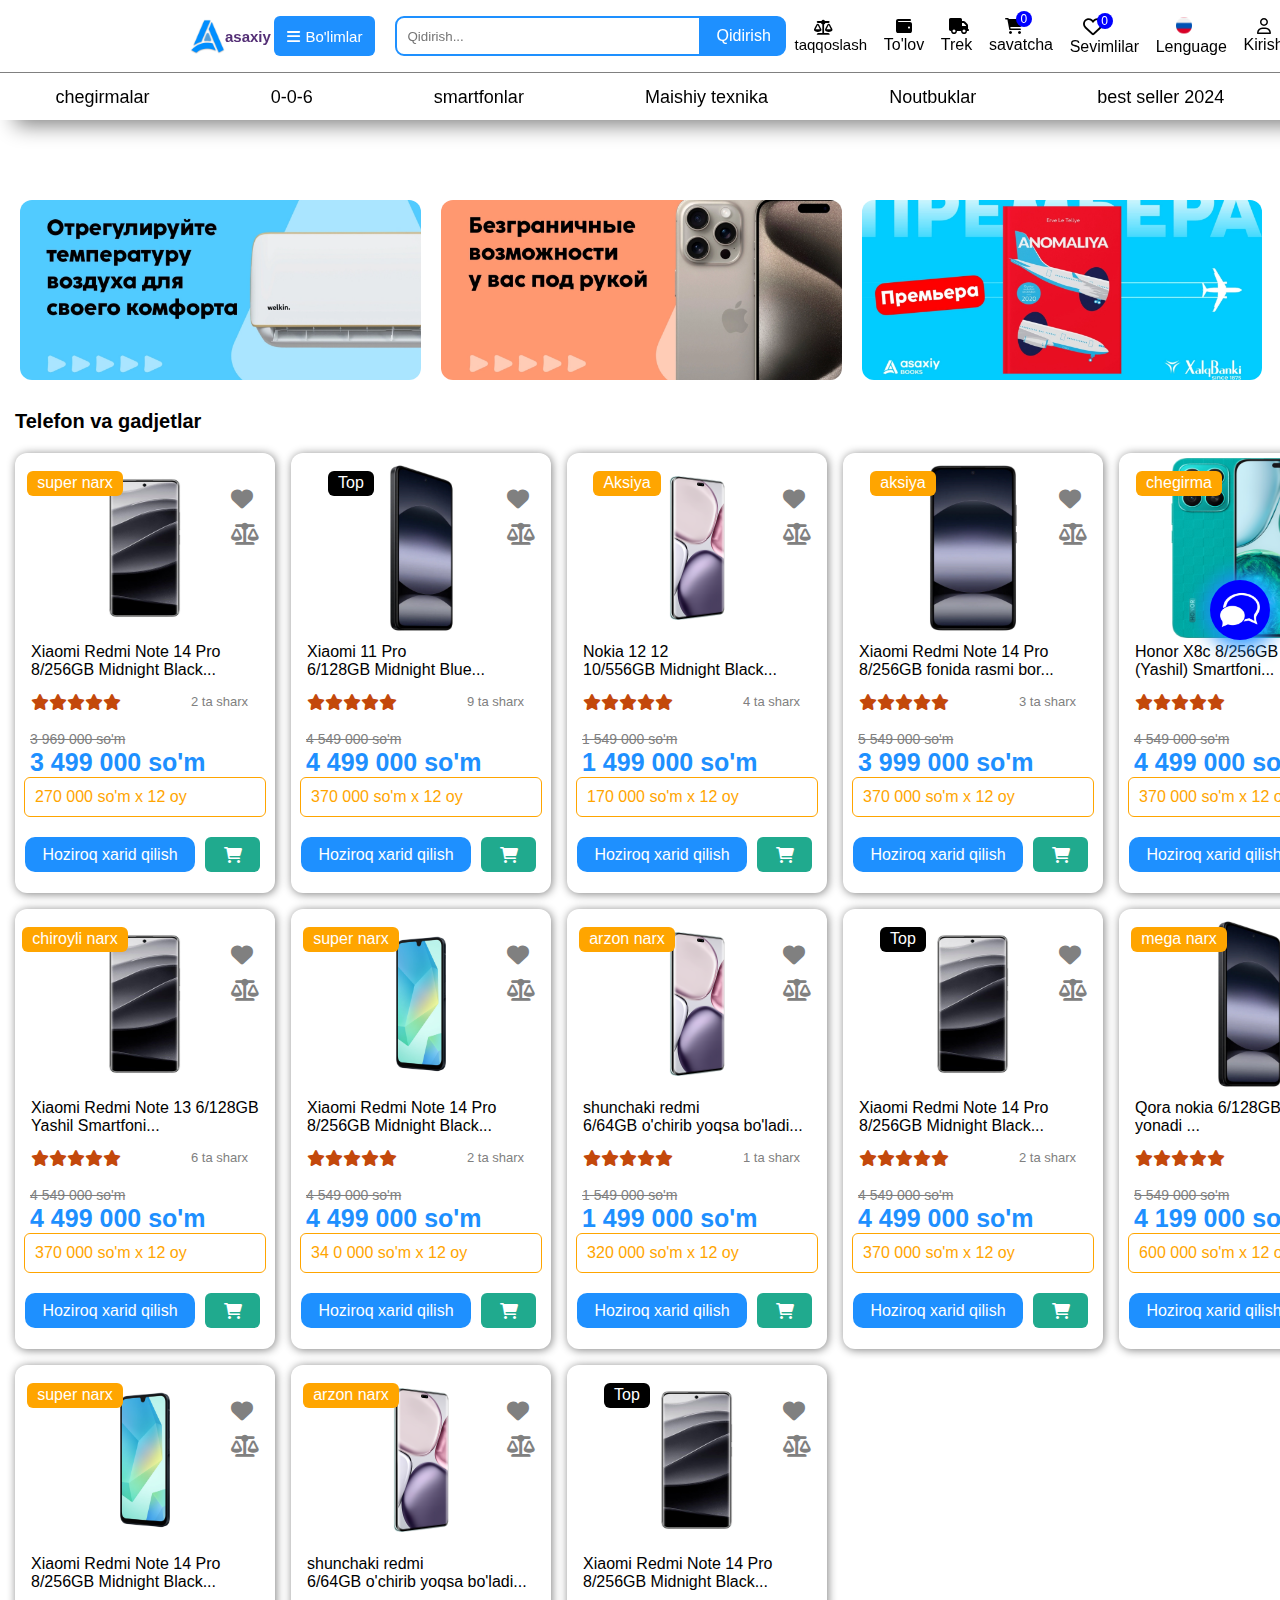
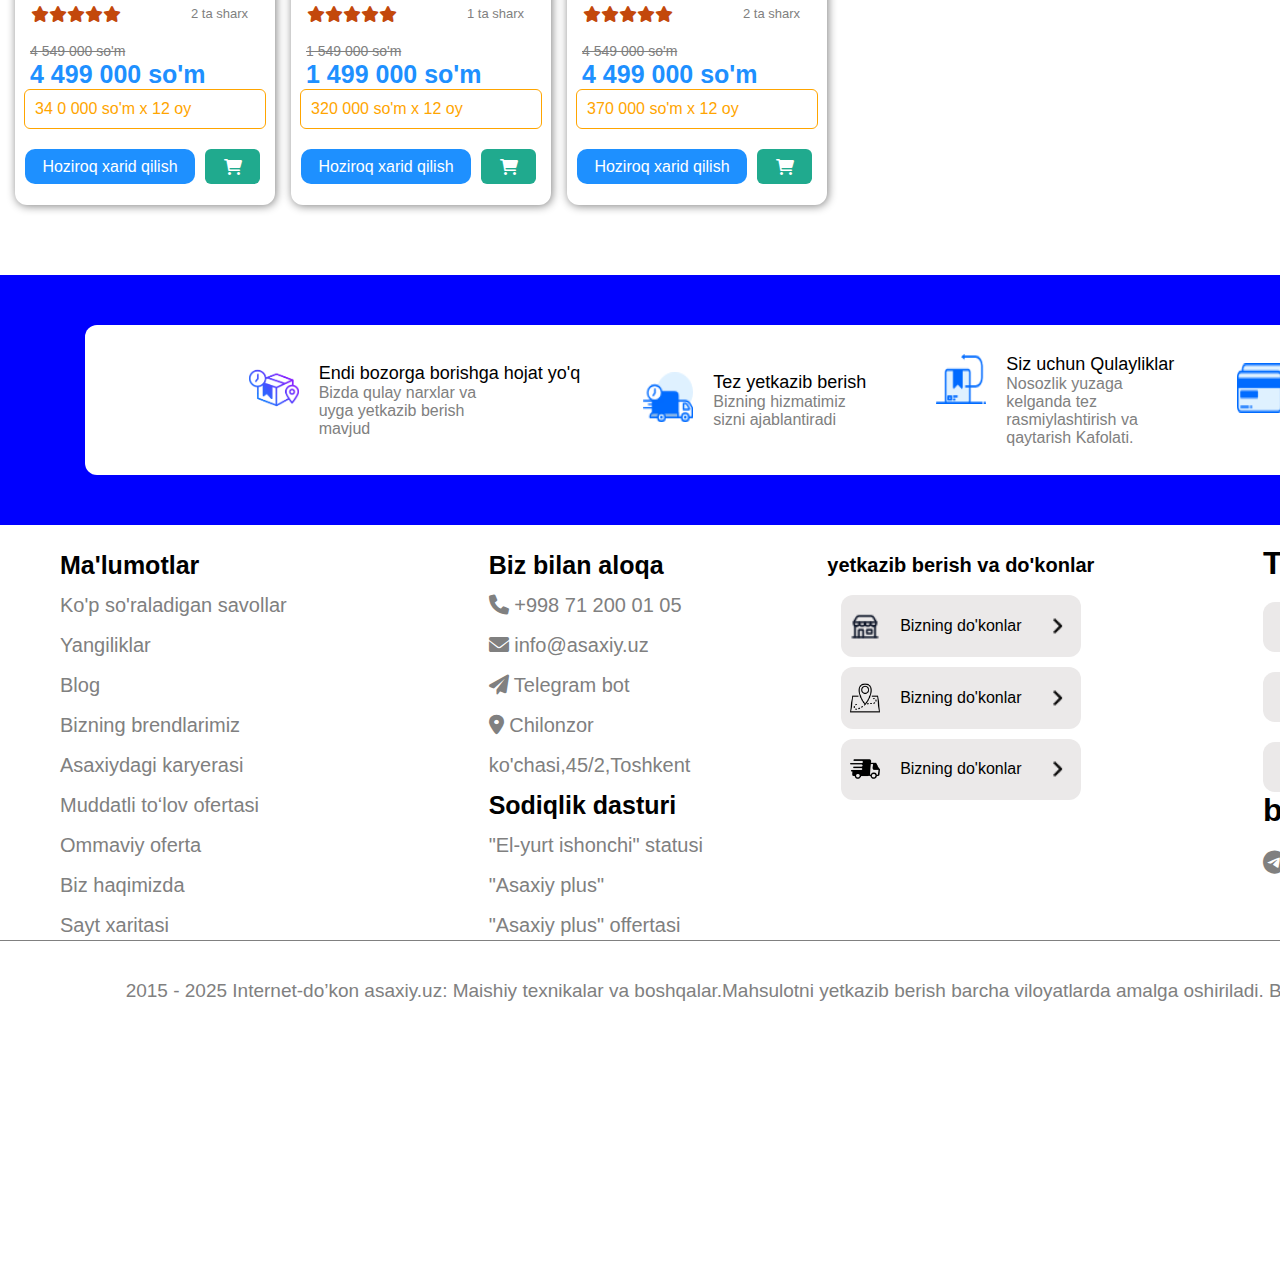
<file: index.html>
<!DOCTYPE html>
<html lang="en">

<head>
    <meta charset="UTF-8">
    <meta name="viewport" content="width=device-width, initial-scale=1.0">
    <title>Asaxiy</title>
    <link rel="stylesheet" href="./style.css">

    <link href="https://cdnjs.cloudflare.com/ajax/libs/font-awesome/6.0.0-beta3/css/all.min.css" rel="stylesheet">
</head>

<body class="body">
    <div class="Asaxiy">
        <div class="navbar">
            <div class="birinchi_qator_navbar">
                <div class="logo">
                    <img src="/img/logo_navbar.png" alt="">
                    asaxiy
                </div>
                <div class="button">
                    <i class="fa-solid fa-bars"></i>
                    <a href="./index.html">Bo'limlar</a>

                </div>
                <input placeholder="Qidirish..." class="navbar_input" type="text">
                <div class="button_navbardagi">
                    Qidirish
                </div>

                <div class="pages">
                    <div class="page1">


                        <a class="taqqoslash_html" href="./navbar/taqqoslash.html"> <i
                                class="fa-solid fa-scale-balanced"></i><br>taqqoslash</a>
                    </div>
                    <div class="page2">


                        <a class="tolov" href="./navbar/to'lov.html">
                            <i class="fa-solid fa-wallet"></i> <br>To'lov
                        </a>
                    </div>
                    <div class="page3">
                        <a class="taqqoslash_html" href="./navbar/trek.html">
                            <i class="fa-solid fa-truck"></i><br>
                            Trek</a>

                    </div>

                    <div class="page4">
                        <i class="fa-solid fa-cart-shopping"></i><br>
                        savatcha
                        <div class="burchagidagi_0_savatcha_navbar">
                            0
                        </div>
                    </div>

                    <div class="page5">
                        <i class="fa-regular fa-heart"></i><br>
                        Sevimlilar
                        <div class="burchagidagi_0_savatcha_navbar">
                            0
                        </div>
                    </div>

                    <div class="page6">
                        <img src="./img/bayroqla.png" alt=""></i><br>
                        Lenguage

                    </div>

                    <div class="page7">
                        <i class="fa-regular fa-user"></i><br>
                        Kirish
                    </div>


                </div>



            </div>
            <div class="till">
                русский
            </div>
            <div class="ikkinchi_qator">
                <li>chegirmalar</li>
                <li>0-0-6</li>
                <li>smartfonlar</li>
                <li>Maishiy texnika</li>
                <li>Kitoblar</li>
                <li>Noutbuklar</li>
                <li> best seller 2024</li>
            </div>


        </div>


        <div class="banner_navbarni_pastidagi">
            <div class="rasm11"></div>
            <div class="rasm22"></div>
            <div class="rasm33"></div>
            <div class="rasm44"></div>
        </div>

        <div class="fixedli_joyi">
            <img src="/bannerdagi.img/fixed yon tomondagi.png" alt="">
        </div>
        <div class="banners">
            <div class="yozuv">
                <p>Telefon va gadjetlar</p>
                <p>barcha mahsulotlar</p>
            </div>

            <div class="banner_getjetlar">



                <div class="pages21">
                    <div class="rasm_turadigan_joy_banner">
                        <img src="./bannerdagi.img/1.png" alt="">
                        <div class="yozuv_bannerdagi">
                            super narx
                        </div>
                        <div class="iconla">
                            <i class="fa-solid fa-heart"></i> <br>
                            <i class="fa-solid fa-scale-balanced"></i>
                        </div>
                    </div>
                    <div class="yozuvla_kok">
                        <p class="yozuvla__bannerdagi">
                            Xiaomi Redmi Note 14 Pro <br>8/256GB Midnight Black...

                        </p>
                        <div class="iconla_yulduz">

                            <i class="fa-solid fa-star"></i>
                            <i class="fa-solid fa-star"></i>
                            <i class="fa-solid fa-star"></i>
                            <i class="fa-solid fa-star"></i>
                            <i class="fa-solid fa-star"></i>
                            <p class="ikkita_shrx">2 ta sharx</p>
                        </div>
                        <div class="yulduzni_pasti_yozuv">
                            <del>3 969 000 so'm</del>
                            <p>3 499 000 so'm</p>
                        </div>
                        <div class="orange_div">
                            270 000 so'm x 12 oy
                        </div>
                        <div class="butoonla_va_savatcha">
                            <div class="button_bannerdagi_kok">
                                Hoziroq xarid qilish
                            </div>
                            <div class="savatcha_bannerdagi">
                                <i class="fa-solid fa-cart-shopping"></i>
                            </div>
                        </div>

                    </div>

                </div>







                <div class="pages21">
                    <div class="rasm_turadigan_joy_banner">
                        <img src="./bannerdagi.img/2.png" alt="">
                        <div class="yozuv_bannerdagi1">
                            Top
                        </div>
                        <div class="iconla">
                            <i class="fa-solid fa-heart"></i> <br>
                            <i class="fa-solid fa-scale-balanced"></i>
                        </div>
                    </div>
                    <div class="yozuvla_kok">
                        <p class="yozuvla__bannerdagi">
                            Xiaomi 11 Pro <br>6/128GB Midnight Blue...

                        </p>
                        <div class="iconla_yulduz">

                            <i class="fa-solid fa-star"></i>
                            <i class="fa-solid fa-star"></i>
                            <i class="fa-solid fa-star"></i>
                            <i class="fa-solid fa-star"></i>
                            <i class="fa-solid fa-star"></i>
                            <p class="ikkita_shrx">9 ta sharx</p>
                        </div>
                        <div class="yulduzni_pasti_yozuv">
                            <del>4 549 000 so'm</del>
                            <p>4 499 000 so'm</p>
                        </div>
                        <div class="orange_div">
                            370 000 so'm x 12 oy
                        </div>
                        <div class="butoonla_va_savatcha">
                            <div class="button_bannerdagi_kok">
                                Hoziroq xarid qilish
                            </div>
                            <div class="savatcha_bannerdagi">
                                <i class="fa-solid fa-cart-shopping"></i>
                            </div>
                        </div>

                    </div>

                </div>








                <div class="pages21">
                    <div class="rasm_turadigan_joy_banner">
                        <img src="./bannerdagi.img/4.png" alt="">
                        <div class="yozuv_bannerdagi">
                            Aksiya
                        </div>
                        <div class="iconla">
                            <i class="fa-solid fa-heart"></i> <br>
                            <i class="fa-solid fa-scale-balanced"></i>
                        </div>
                    </div>
                    <div class="yozuvla_kok">
                        <p class="yozuvla__bannerdagi">
                            Nokia 12 12 <br>10/556GB Midnight Black...

                        </p>
                        <div class="iconla_yulduz">

                            <i class="fa-solid fa-star"></i>
                            <i class="fa-solid fa-star"></i>
                            <i class="fa-solid fa-star"></i>
                            <i class="fa-solid fa-star"></i>
                            <i class="fa-solid fa-star"></i>
                            <p class="ikkita_shrx">4 ta sharx</p>
                        </div>
                        <div class="yulduzni_pasti_yozuv">
                            <del>1 549 000 so'm</del>
                            <p>1 499 000 so'm</p>
                        </div>
                        <div class="orange_div">
                            170 000 so'm x 12 oy
                        </div>
                        <div class="butoonla_va_savatcha">
                            <div class="button_bannerdagi_kok">
                                Hoziroq xarid qilish
                            </div>
                            <div class="savatcha_bannerdagi">
                                <i class="fa-solid fa-cart-shopping"></i>
                            </div>
                        </div>

                    </div>

                </div>


                <div class="pages21">
                    <div class="rasm_turadigan_joy_banner">
                        <img src="./bannerdagi.img/7.png" alt="">
                        <div class="yozuv_bannerdagi">
                            aksiya
                        </div>
                        <div class="iconla">
                            <i class="fa-solid fa-heart"></i> <br>
                            <i class="fa-solid fa-scale-balanced"></i>
                        </div>
                    </div>
                    <div class="yozuvla_kok">
                        <p class="yozuvla__bannerdagi">
                            Xiaomi Redmi Note 14 Pro <br>8/256GB fonida rasmi bor...

                        </p>
                        <div class="iconla_yulduz">

                            <i class="fa-solid fa-star"></i>
                            <i class="fa-solid fa-star"></i>
                            <i class="fa-solid fa-star"></i>
                            <i class="fa-solid fa-star"></i>
                            <i class="fa-solid fa-star"></i>
                            <p class="ikkita_shrx">3 ta sharx</p>
                        </div>
                        <div class="yulduzni_pasti_yozuv">
                            <del>5 549 000 so'm</del>
                            <p>3 999 000 so'm</p>
                        </div>
                        <div class="orange_div">
                            370 000 so'm x 12 oy
                        </div>
                        <div class="butoonla_va_savatcha">
                            <div class="button_bannerdagi_kok">
                                Hoziroq xarid qilish
                            </div>
                            <div class="savatcha_bannerdagi">
                                <i class="fa-solid fa-cart-shopping"></i>
                            </div>
                        </div>

                    </div>

                </div>








                <div class="pages21">
                    <div class="rasm_turadigan_joy_banner">
                        <img src="./bannerdagi.img/6.png" alt="">
                        <div class="yozuv_bannerdagi">
                            chegirma
                        </div>
                        <div class="iconla">
                            <i class="fa-solid fa-heart"></i> <br>
                            <i class="fa-solid fa-scale-balanced"></i>
                        </div>
                    </div>
                    <div class="yozuvla_kok">
                        <p class="yozuvla__bannerdagi">
                            Honor X8c 8/256GB Green (Yashil) Smartfoni...

                        </p>
                        <div class="iconla_yulduz">

                            <i class="fa-solid fa-star"></i>
                            <i class="fa-solid fa-star"></i>
                            <i class="fa-solid fa-star"></i>
                            <i class="fa-solid fa-star"></i>
                            <i class="fa-solid fa-star"></i>
                            <p class="ikkita_shrx">2 ta sharx</p>
                        </div>
                        <div class="yulduzni_pasti_yozuv">
                            <del>4 549 000 so'm</del>
                            <p>4 499 000 so'm</p>
                        </div>
                        <div class="orange_div">
                            370 000 so'm x 12 oy
                        </div>
                        <div class="butoonla_va_savatcha">
                            <div class="button_bannerdagi_kok">
                                Hoziroq xarid qilish
                            </div>
                            <div class="savatcha_bannerdagi">
                                <i class="fa-solid fa-cart-shopping"></i>
                            </div>
                        </div>

                    </div>

                </div>


                <div class="pages21">
                    <div class="rasm_turadigan_joy_banner">
                        <img src="./bannerdagi.img/2.png" alt="">
                        <div class="yozuv_bannerdagi">
                            mega narx
                        </div>
                        <div class="iconla">
                            <i class="fa-solid fa-heart"></i> <br>
                            <i class="fa-solid fa-scale-balanced"></i>
                        </div>
                    </div>
                    <div class="yozuvla_kok">
                        <p class="yozuvla__bannerdagi">
                            Qora nokia 6/128GB ekrani yonadi ...

                        </p>
                        <div class="iconla_yulduz">

                            <i class="fa-solid fa-star"></i>
                            <i class="fa-solid fa-star"></i>
                            <i class="fa-solid fa-star"></i>
                            <i class="fa-solid fa-star"></i>
                            <i class="fa-solid fa-star"></i>
                            <p class="ikkita_shrx">0 ta sharx</p>
                        </div>
                        <div class="yulduzni_pasti_yozuv">
                            <del>5 549 000 so'm</del>
                            <p>4 199 000 so'm</p>
                        </div>
                        <div class="orange_div">
                            600 000 so'm x 12 oy
                        </div>
                        <div class="butoonla_va_savatcha">
                            <div class="button_bannerdagi_kok">
                                Hoziroq xarid qilish
                            </div>
                            <div class="savatcha_bannerdagi">
                                <i class="fa-solid fa-cart-shopping"></i>
                            </div>
                        </div>

                    </div>

                </div>



                <div class="pages21">
                    <div class="rasm_turadigan_joy_banner">
                        <img src="./bannerdagi.img/1.png" alt="">
                        <div class="yozuv_bannerdagi">
                            chiroyli narx
                        </div>
                        <div class="iconla">
                            <i class="fa-solid fa-heart"></i> <br>
                            <i class="fa-solid fa-scale-balanced"></i>
                        </div>
                    </div>
                    <div class="yozuvla_kok">
                        <p class="yozuvla__bannerdagi">
                            Xiaomi Redmi Note 13 6/128GB Yashil Smartfoni...

                        </p>
                        <div class="iconla_yulduz">

                            <i class="fa-solid fa-star"></i>
                            <i class="fa-solid fa-star"></i>
                            <i class="fa-solid fa-star"></i>
                            <i class="fa-solid fa-star"></i>
                            <i class="fa-solid fa-star"></i>
                            <p class="ikkita_shrx">6 ta sharx</p>
                        </div>
                        <div class="yulduzni_pasti_yozuv">
                            <del>4 549 000 so'm</del>
                            <p>4 499 000 so'm</p>
                        </div>
                        <div class="orange_div">
                            370 000 so'm x 12 oy
                        </div>
                        <div class="butoonla_va_savatcha">
                            <div class="button_bannerdagi_kok">
                                Hoziroq xarid qilish
                            </div>
                            <div class="savatcha_bannerdagi">
                                <i class="fa-solid fa-cart-shopping"></i>
                            </div>
                        </div>

                    </div>

                </div>



                <div class="pages21">
                    <div class="rasm_turadigan_joy_banner">
                        <img src="./bannerdagi.img/3.png" alt="">
                        <div class="yozuv_bannerdagi">
                            super narx
                        </div>
                        <div class="iconla">
                            <i class="fa-solid fa-heart"></i> <br>
                            <i class="fa-solid fa-scale-balanced"></i>
                        </div>
                    </div>
                    <div class="yozuvla_kok">
                        <p class="yozuvla__bannerdagi">
                            Xiaomi Redmi Note 14 Pro <br>8/256GB Midnight Black...

                        </p>
                        <div class="iconla_yulduz">

                            <i class="fa-solid fa-star"></i>
                            <i class="fa-solid fa-star"></i>
                            <i class="fa-solid fa-star"></i>
                            <i class="fa-solid fa-star"></i>
                            <i class="fa-solid fa-star"></i>
                            <p class="ikkita_shrx">2 ta sharx</p>
                        </div>
                        <div class="yulduzni_pasti_yozuv">
                            <del>4 549 000 so'm</del>
                            <p>4 499 000 so'm</p>
                        </div>
                        <div class="orange_div">
                            34

                            0 000 so'm x 12 oy
                        </div>
                        <div class="butoonla_va_savatcha">
                            <div class="button_bannerdagi_kok">
                                Hoziroq xarid qilish
                            </div>
                            <div class="savatcha_bannerdagi">
                                <i class="fa-solid fa-cart-shopping"></i>
                            </div>
                        </div>

                    </div>

                </div>



                <div class="pages21">
                    <div class="rasm_turadigan_joy_banner">
                        <img src="./bannerdagi.img/4.png" alt="">
                        <div class="yozuv_bannerdagi">
                            arzon narx
                        </div>
                        <div class="iconla">
                            <i class="fa-solid fa-heart"></i> <br>
                            <i class="fa-solid fa-scale-balanced"></i>
                        </div>
                    </div>
                    <div class="yozuvla_kok">
                        <p class="yozuvla__bannerdagi">
                            shunchaki redmi <br>6/64GB o'chirib yoqsa bo'ladi...

                        </p>
                        <div class="iconla_yulduz">

                            <i class="fa-solid fa-star"></i>
                            <i class="fa-solid fa-star"></i>
                            <i class="fa-solid fa-star"></i>
                            <i class="fa-solid fa-star"></i>
                            <i class="fa-solid fa-star"></i>
                            <p class="ikkita_shrx">1 ta sharx</p>
                        </div>
                        <div class="yulduzni_pasti_yozuv">
                            <del>1 549 000 so'm</del>
                            <p>1 499 000 so'm</p>
                        </div>
                        <div class="orange_div">
                            320 000 so'm x 12 oy
                        </div>
                        <div class="butoonla_va_savatcha">
                            <div class="button_bannerdagi_kok">
                                Hoziroq xarid qilish
                            </div>
                            <div class="savatcha_bannerdagi">
                                <i class="fa-solid fa-cart-shopping"></i>
                            </div>
                        </div>

                    </div>

                </div>



                <div class="pages21">
                    <div class="rasm_turadigan_joy_banner">
                        <img src="./bannerdagi.img/1.png" alt="">
                        <div class="yozuv_bannerdagi1">
                            Top
                        </div>
                        <div class="iconla">
                            <i class="fa-solid fa-heart"></i> <br>
                            <i class="fa-solid fa-scale-balanced"></i>
                        </div>
                    </div>
                    <div class="yozuvla_kok">
                        <p class="yozuvla__bannerdagi">
                            Xiaomi Redmi Note 14 Pro <br>8/256GB Midnight Black...

                        </p>
                        <div class="iconla_yulduz">

                            <i class="fa-solid fa-star"></i>
                            <i class="fa-solid fa-star"></i>
                            <i class="fa-solid fa-star"></i>
                            <i class="fa-solid fa-star"></i>
                            <i class="fa-solid fa-star"></i>
                            <p class="ikkita_shrx">2 ta sharx</p>
                        </div>
                        <div class="yulduzni_pasti_yozuv">
                            <del>4 549 000 so'm</del>
                            <p>4 499 000 so'm</p>
                        </div>
                        <div class="orange_div">
                            370 000 so'm x 12 oy
                        </div>
                        <div class="butoonla_va_savatcha">
                            <div class="button_bannerdagi_kok">
                                Hoziroq xarid qilish
                            </div>
                            <div class="savatcha_bannerdagi">
                                <i class="fa-solid fa-cart-shopping"></i>
                            </div>
                        </div>

                    </div>

                </div>











                <div class="pages21">
                    <div class="rasm_turadigan_joy_banner">
                        <img src="./bannerdagi.img/2.png" alt="">
                        <div class="yozuv_bannerdagi">
                            mega narx
                        </div>
                        <div class="iconla">
                            <i class="fa-solid fa-heart"></i> <br>
                            <i class="fa-solid fa-scale-balanced"></i>
                        </div>
                    </div>
                    <div class="yozuvla_kok">
                        <p class="yozuvla__bannerdagi">
                            Qora nokia 6/128GB ekrani yonadi ...

                        </p>
                        <div class="iconla_yulduz">

                            <i class="fa-solid fa-star"></i>
                            <i class="fa-solid fa-star"></i>
                            <i class="fa-solid fa-star"></i>
                            <i class="fa-solid fa-star"></i>
                            <i class="fa-solid fa-star"></i>
                            <p class="ikkita_shrx">0 ta sharx</p>
                        </div>
                        <div class="yulduzni_pasti_yozuv">
                            <del>5 549 000 so'm</del>
                            <p>4 199 000 so'm</p>
                        </div>
                        <div class="orange_div">
                            600 000 so'm x 12 oy
                        </div>
                        <div class="butoonla_va_savatcha">
                            <div class="button_bannerdagi_kok">
                                Hoziroq xarid qilish
                            </div>
                            <div class="savatcha_bannerdagi">
                                <i class="fa-solid fa-cart-shopping"></i>
                            </div>
                        </div>

                    </div>

                </div>



                <div class="pages21">
                    <div class="rasm_turadigan_joy_banner">
                        <img src="./bannerdagi.img/1.png" alt="">
                        <div class="yozuv_bannerdagi">
                            chiroyli narx
                        </div>
                        <div class="iconla">
                            <i class="fa-solid fa-heart"></i> <br>
                            <i class="fa-solid fa-scale-balanced"></i>
                        </div>
                    </div>
                    <div class="yozuvla_kok">
                        <p class="yozuvla__bannerdagi">
                            Xiaomi Redmi Note 13 6/128GB Yashil Smartfoni...

                        </p>
                        <div class="iconla_yulduz">

                            <i class="fa-solid fa-star"></i>
                            <i class="fa-solid fa-star"></i>
                            <i class="fa-solid fa-star"></i>
                            <i class="fa-solid fa-star"></i>
                            <i class="fa-solid fa-star"></i>
                            <p class="ikkita_shrx">6 ta sharx</p>
                        </div>
                        <div class="yulduzni_pasti_yozuv">
                            <del>4 549 000 so'm</del>
                            <p>4 499 000 so'm</p>
                        </div>
                        <div class="orange_div">
                            370 000 so'm x 12 oy
                        </div>
                        <div class="butoonla_va_savatcha">
                            <div class="button_bannerdagi_kok">
                                Hoziroq xarid qilish
                            </div>
                            <div class="savatcha_bannerdagi">
                                <i class="fa-solid fa-cart-shopping"></i>
                            </div>
                        </div>

                    </div>

                </div>



                <div class="pages21">
                    <div class="rasm_turadigan_joy_banner">
                        <img src="./bannerdagi.img/3.png" alt="">
                        <div class="yozuv_bannerdagi">
                            super narx
                        </div>
                        <div class="iconla">
                            <i class="fa-solid fa-heart"></i> <br>
                            <i class="fa-solid fa-scale-balanced"></i>
                        </div>
                    </div>
                    <div class="yozuvla_kok">
                        <p class="yozuvla__bannerdagi">
                            Xiaomi Redmi Note 14 Pro <br>8/256GB Midnight Black...

                        </p>
                        <div class="iconla_yulduz">

                            <i class="fa-solid fa-star"></i>
                            <i class="fa-solid fa-star"></i>
                            <i class="fa-solid fa-star"></i>
                            <i class="fa-solid fa-star"></i>
                            <i class="fa-solid fa-star"></i>
                            <p class="ikkita_shrx">2 ta sharx</p>
                        </div>
                        <div class="yulduzni_pasti_yozuv">
                            <del>4 549 000 so'm</del>
                            <p>4 499 000 so'm</p>
                        </div>
                        <div class="orange_div">
                            34

                            0 000 so'm x 12 oy
                        </div>
                        <div class="butoonla_va_savatcha">
                            <div class="button_bannerdagi_kok">
                                Hoziroq xarid qilish
                            </div>
                            <div class="savatcha_bannerdagi">
                                <i class="fa-solid fa-cart-shopping"></i>
                            </div>
                        </div>

                    </div>

                </div>



                <div class="pages21">
                    <div class="rasm_turadigan_joy_banner">
                        <img src="./bannerdagi.img/4.png" alt="">
                        <div class="yozuv_bannerdagi">
                            arzon narx
                        </div>
                        <div class="iconla">
                            <i class="fa-solid fa-heart"></i> <br>
                            <i class="fa-solid fa-scale-balanced"></i>
                        </div>
                    </div>
                    <div class="yozuvla_kok">
                        <p class="yozuvla__bannerdagi">
                            shunchaki redmi <br>6/64GB o'chirib yoqsa bo'ladi...

                        </p>
                        <div class="iconla_yulduz">

                            <i class="fa-solid fa-star"></i>
                            <i class="fa-solid fa-star"></i>
                            <i class="fa-solid fa-star"></i>
                            <i class="fa-solid fa-star"></i>
                            <i class="fa-solid fa-star"></i>
                            <p class="ikkita_shrx">1 ta sharx</p>
                        </div>
                        <div class="yulduzni_pasti_yozuv">
                            <del>1 549 000 so'm</del>
                            <p>1 499 000 so'm</p>
                        </div>
                        <div class="orange_div">
                            320 000 so'm x 12 oy
                        </div>
                        <div class="butoonla_va_savatcha">
                            <div class="button_bannerdagi_kok">
                                Hoziroq xarid qilish
                            </div>
                            <div class="savatcha_bannerdagi">
                                <i class="fa-solid fa-cart-shopping"></i>
                            </div>
                        </div>

                    </div>

                </div>



                <div class="pages21">
                    <div class="rasm_turadigan_joy_banner">
                        <img src="./bannerdagi.img/1.png" alt="">
                        <div class="yozuv_bannerdagi1">
                            Top
                        </div>
                        <div class="iconla">
                            <i class="fa-solid fa-heart"></i> <br>
                            <i class="fa-solid fa-scale-balanced"></i>
                        </div>
                    </div>
                    <div class="yozuvla_kok">
                        <p class="yozuvla__bannerdagi">
                            Xiaomi Redmi Note 14 Pro <br>8/256GB Midnight Black...

                        </p>
                        <div class="iconla_yulduz">

                            <i class="fa-solid fa-star"></i>
                            <i class="fa-solid fa-star"></i>
                            <i class="fa-solid fa-star"></i>
                            <i class="fa-solid fa-star"></i>
                            <i class="fa-solid fa-star"></i>
                            <p class="ikkita_shrx">2 ta sharx</p>
                        </div>
                        <div class="yulduzni_pasti_yozuv">
                            <del>4 549 000 so'm</del>
                            <p>4 499 000 so'm</p>
                        </div>
                        <div class="orange_div">
                            370 000 so'm x 12 oy
                        </div>
                        <div class="butoonla_va_savatcha">
                            <div class="button_bannerdagi_kok">
                                Hoziroq xarid qilish
                            </div>
                            <div class="savatcha_bannerdagi">
                                <i class="fa-solid fa-cart-shopping"></i>
                            </div>
                        </div>

                    </div>

                </div>




            </div>

        </div>

        <div class="footerni_tevasidagi">


            <div class="footerni_tevasidagini_ichidagi_oq">


                <div class="birinchi_yozuv_va_img">
                    <img src="./bannerdagi.img/footerni tevasi.png" alt="">


                    <div class="footerdagi_yozuvla">
                        <h1>Endi bozorga borishga hojat yo'q</h1>
                        <li>Bizda qulay narxlar va uyga yetkazib berish mavjud</li>
                    </div>

                </div>




                <div class="birinchi_yozuv_va_img">
                    <img src="./bannerdagi.img/np.png" alt="">


                    <div class="footerdagi_yozuvla">
                        <h1>Tez yetkazib berish</h1>
                        <li>Bizning hizmatimiz sizni ajablantiradi</li>
                    </div>

                </div>






                <div class="birinchi_yozuv_va_img">
                    <img src="./bannerdagi.img/np2.png" alt="">


                    <div class="footerdagi_yozuvla">
                        <h1>Siz uchun Qulayliklar </h1>
                        <li>Nosozlik yuzaga kelganda
                            tez rasmiylashtirish va qaytarish Kafolati.
                        </li>
                    </div>

                </div>






                <div class="birinchi_yozuv_va_img">
                    <img src="./bannerdagi.img/np3.png" alt="">


                    <div class="footerdagi_yozuvla">
                        <h1>Bo'lib to'lash</h1>
                        <li>3,6 yoki 12/oy davomida oldindan to'lov yo'q</li>
                    </div>

                </div>










            </div>
        </div>


        <div class="foooteer">
            <div class="footer_yozuvla1">
                <h1> Ma'lumotlar</h1>

                <li> Ko'p so'raladigan savollar</li>
                <li>Yangiliklar</li>
                <li>Blog</li>
                <li> Bizning brendlarimiz</li>
                <li> Asaxiydagi karyerasi</li>
                <li> Muddatli toʻlov ofertasi</li>
                <li>Ommaviy oferta</li>
                <li>Biz haqimizda</li>
                <li> Sayt xaritasi</li>
            </div>



            <div class="footer_yozuvla1">
                <h1> Biz bilan aloqa</h1>

                <li> <i class="fa-solid fa-phone"></i>
                    +998 71 200 01 05
                </li>

                <li> <i class="fa-solid fa-envelope"></i>
                    info@asaxiy.uz
                </li>
                <li> <i class="fa-solid fa-paper-plane"></i> Telegram bot</li>
                <li><i class="fa-solid fa-location-dot"></i>
                    Chilonzor ko'chasi,45/2,Toshkent
                </li>
                <h1> Sodiqlik dasturi</h1>

                <li>"El-yurt ishonchi" statusi </li>
                <li> "Asaxiy plus"</li>
                <li>"Asaxiy plus" offertasi </li>

            </div>

            <div class="footer_yozuvla2">
                <h1>yetkazib berish va do'konlar</h1>
                <div class="divlar_footerdagi">
                    <img src="./bannerdagi.img/footer1.png" alt="">
                    Bizning do'konlar
                    <img src="/bannerdagi.img/footer2.png" alt="">
                </div>


                <div class="divlar_footerdagi">
                    <img src="./bannerdagi.img/footer lokation.png" alt="">

                    Bizning do'konlar
                    <img src="/bannerdagi.img/footer2.png" alt="">
                </div>


                <div class="divlar_footerdagi">
                    <img src="./bannerdagi.img/footer trak.png" alt="">
                    Bizning do'konlar
                    <img src="/bannerdagi.img/footer2.png" alt="">
                </div>
            </div>

            <div class="footer_yozuvla3">
                <h1>To'lov turlari</h1>
                <div class="divlar_turadigan_joyi">

                    <div class="bir_foooter">
                        <img src=".//bannerdagi.img/foooter/image.png" alt="">
                    </div>
                    <div class="bir_foooter">
                        <img src="./bannerdagi.img/foooter/footer2.png" alt="">
                    </div>

                    <div class="bir_foooter">
                        <img src="./bannerdagi.img/foooter/image copy.png" alt="">
                    </div>

                    <div class="bir_foooter">
                        <img src=".//bannerdagi.img/foooter/image copy 2.png" alt="">
                    </div>

                    <div class="bir_foooter">
                        <img src=".//bannerdagi.img/foooter/image copy 3.png" alt="">
                    </div>

                    <div class="bir_foooter">
                        <img src=".//bannerdagi.img/foooter/image.png" alt="">
                    </div>


                </div>
                <h1>biz ijtimoiy tarmoqlarda</h1>
                <div class="footer_harhil_iconla">
                    <li>
                        <i class="fa-brands fa-telegram"></i>
                    </li>
                    <li>
                        <i class="fa-brands fa-instagram"></i>
                    </li>
                    <li><i class="fa-brands fa-youtube"></i></li>
                    <li><i class="fa-solid fa-wifi"></i></li>
                </div>
            </div>

            <div class="ikkinchi_qator_footer">
                <p>
                    2015 - 2025 Internet-do’kon asaxiy.uz: Maishiy texnikalar va boshqalar.Mahsulotni yetkazib berish
                    barcha viloyatlarda amalga oshiriladi. Barcha huquqlar himoyalangan.
                </p>
            </div>
        </div>

























    </div>


</body>

</html>
</file>
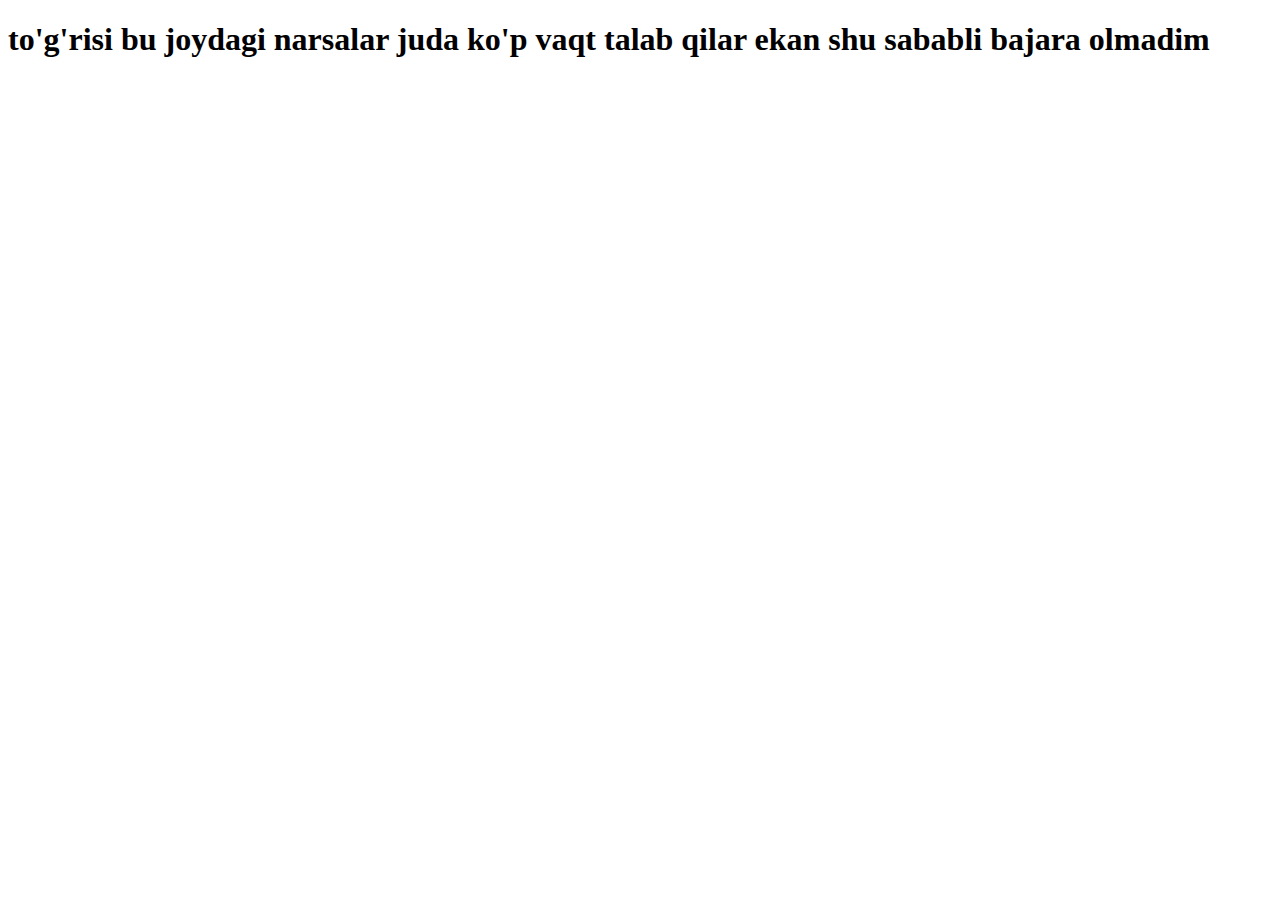
<file: navbar/bo'limlar-navbar.html>
<!DOCTYPE html>
<html lang="en">
<head>
    <meta charset="UTF-8">
    <meta name="viewport" content="width=device-width, initial-scale=1.0">
    <title>Bo'limlar</title>
</head>
<body>
    <h1>to'g'risi bu joydagi narsalar juda ko'p vaqt talab qilar  ekan shu sababli bajara olmadim </h1>
</body>
</html>
</file>
<file: style.css>
*{
    margin: 0;
    padding: 0;
    box-sizing: border-box;
    font-family: sans-serif;
}

body{
    min-height: 320vh;
}
.navbar{
width: 100%;
height: 120px;
box-shadow: 20px 0px 20px 5px gray;
position: fixed;
z-index: 10;
background-color:white;
}
.birinchi_qator_navbar{
    width:90%;
    margin: auto;
    height: 60%;
    display: flex;
    align-items: center;
}
.logo img{
    width:35px;
    height: 35px;
    display: flex;
    align-items: center;

}
.logo{
    display: flex;
    align-items: center;
    font-size: 30px;
    font-weight: 700;
    font-family: sans-serif;
    color: rgb(84, 47, 118);
    width: 140px;
}
.button{
    width: 120px;
    height: 40px;
    background-color:dodgerblue;
    display: flex;
    align-items: center;
    justify-content: center;
    gap: 5px;
    color: white;
    font-size: 15px;
    border-radius: 6px;
    transition: .3s;
    

}
.tolov{
    text-decoration: none;
    color: black;
}
.tolov:hover{
    text-decoration: none;
    color: dodgerblue;
}
.taqqoslash_html{
    text-decoration: none;
    color:black; 
}
.taqqoslash_html:hover{
    text-decoration: none;
    color:dodgerblue; 
}
a{
    text-decoration: none;
    color: white;
}

.button:hover{
    width: 120px;
    height: 40px;
    background-color:blue;
    display: flex;
    align-items: center;
    justify-content: center;
    gap: 5px;
    color: white;
    font-size: 15px;
    border-radius: 6px;
}

.navbar_input{
    width:360px;
    height: 40px;
    margin-left: 20px;
    border: 2px solid dodgerblue;
    border-radius:9px 0 0 9px;
    padding-left:10px;
color: dodgerblue;
}

.button_navbardagi{
    width: 100px;
    height: 40px;
    border: 2px solid dodgerblue;
    border-radius: 0 9px 9px 0;
    display: flex;
    align-items: center;
    justify-content: center;
    background-color: dodgerblue;
    color: white;
}
.pages{
    width: 600px;
    height: 100%;
    display: flex;
    margin: auto;
    align-items: center;
    justify-content: space-around;
}
.page1 i{

   margin-left: 20px;
}
.page1{
  font-size: 15px;
}
.page1:hover{
    color: dodgerblue;
  }

  .page2:hover{
color: dodgerblue;
 }

  .page2 i{
    margin-left: 12px;

  }
  .page3 i{
    margin-left: 8px;

  }

  
  .page3:hover{
    color: dodgerblue;
    
     }
     .page4 i{
        margin-left: 16px;
     }
     .page4:hover{
        color: dodgerblue;
     }
     .burchagidagi_0_savatcha_navbar{
        position: absolute;
        width: 16px;
        height: 16px;
        display: flex;
        align-items: center;
        justify-content: center;
        background-color: blue;
        color: white;
        border-radius: 50%;
        font-size: 12px;
        margin-left: 27px;
        margin-top: -43px;
     }

     .page5 i{
        font-size: 20px;
        margin-left: 13px;
     }
     .page5:hover{
        color: dodgerblue;
     }
     .page6 img{
margin-left: 20px;
     }
     .page6:hover{
color: dodgerblue;
     }
     

.page7 i{
    margin-left: 13px;
}
     .page7:hover{
color: dodgerblue;
     }

     .ikkinchi_qator{
        width: 100%;
        height: 50px;
       border-top: 1px solid gray;
        list-style: none;
        display: flex;
        font-size: 18px;
        align-items: center;
        justify-content: space-around;
        padding-left: -75px;
     }
     .ikkinchi_qator li:hover{
color: dodgerblue;
     }
     @media screen and (max-width:1336px){
        .ikkinchi_qator{
            width:90%;
            gap: 10px;
        }
        .ikkinchi_qator li:nth-child(5){
            display: none;
        }
     }
     @media screen and (max-width:1361px){
.logo {
    width: 100px;
    font-size: 15px;
    margin-left: -50px;
}
     }
     @media screen and (max-width:1075px){
        .logo {
            width: 100px;
            font-size: 15px;
            margin-left: -90px;
        }
        .ikkinchi_qator{
            width: 1055px;
            border-bottom: 1px solid gray;
        }
             }





          .yozuv{
              font-size: 20px;
              font-weight: 700;
              width: 100%;
              display: flex;
              justify-content:space-between;
            }
            .yozuv p:nth-child(2){
                color: dodgerblue;
                font-size: 18px;
            }
.banner_navbarni_pastidagi{
    width: 90%;
    height: 180px;
  transform: translateY(200px);
  margin: auto;
  display: flex;

  gap: 20px;
}
.rasm11{
   height: 100%;
   width: 25%;
   background: url(./bannerdagi.img/navbarni\ pasti.png) no-repeat center/cover;
   border-radius: 12px;
}

.rasm22{
    height: 100%;
    width: 25%;
    background: url(./bannerdagi.img/navbarni\ pastidagi.png) no-repeat center/cover;
    border-radius: 12px;
 }

 .rasm33{
    height: 100%;
    width: 25%;
    background: url(./bannerdagi.img/navbar\ 33.png) no-repeat center/cover;
    border-radius: 12px;
 }
 .rasm44{
    height: 100%;
    width:25%;
    background: url(./bannerdagi.img/navbar\ 44.png) no-repeat center/cover;
    border-radius: 12px;
 }

.banners{
margin: auto;
width: 90%;
min-height: 100vh;

transform: translateY(230px);
}
.banner_getjetlar{
    width: 100%;
    height: 100%;
    margin-top: 10px;
    display: flex; 
    flex-wrap: wrap;

    gap:16px;
}
.pages21{
    width: 260px;
    height: 440px;
    border-radius: 12px;
    transition: .5s;
background-color: white;    
box-shadow: 1px 1px 10px 0px  gray;
}

.pages21:hover{
    width: 260px;
    height: 440px;
    border-radius: 12px;
    transform: scale(1.05);
    color: dodgerblue;  
}
.rasm_turadigan_joy_banner img{
width: 200px;
height: 180px;

}
.rasm_turadigan_joy_banner{
    width: 100%;
    height: 190px;
    display: flex;
    align-items: center;
    justify-content: center;
}
.yozuv_bannerdagi{
    width: auto;
    height: 25px;
    background-color: orange;
    color: white;
    display: flex;
    align-items: center;
    justify-content: center;
    border-radius: 6px;
    margin-left: -140px;
    margin-top: -130px;
    position: absolute;
padding: 10px;
    
}
.yozuv_bannerdagi1{
    width: auto;
    height: 25px;
    background-color: black;
    color: white;
    display: flex;
    align-items: center;
    justify-content: center;
    border-radius: 6px;
    margin-left: -140px;
    margin-top: -130px;
    position: absolute;
padding: 10px;
}
.iconla{
    font-size: 22px;
    margin-top: -70px;
    color: gray;
    position: absolute;
    margin-left: 200px;
}
.iconla i{
    margin-top: 10px;
}
.yozuvla__bannerdagi{
    width: 90%;
    margin-left: 16px;
    display: flex;
    flex-wrap: wrap;
}
.iconla_yulduz{
    color: rgb(195, 72, 11);
    margin-top: 15px;
    margin-left: 16px;
    display: flex;
}
.ikkita_shrx{
    margin-left: 70px;
    font-size: 13px;
    color: gray;
}
.yozuvla_kok{
    width: 100%;
    height: 250px;
}
.yulduzni_pasti_yozuv{
    margin-top: 20px;
    padding-left: 15px;
}
.yulduzni_pasti_yozuv del{
    color: gray;
    font-size: 14px;
}
.yulduzni_pasti_yozuv p{
    font-size: 25px;
    color: dodgerblue;
    font-weight: 700;
}
.orange_div{
    width: 93%;
    margin: auto;
    border: 1px solid orange;
    height: 40px;
    display: flex;
    align-items: center;
    border-radius: 6px;
    padding: 10px;
    color: orange;
    font-weight: 500;
}
.fixedli_joyi{
    width: 60px;
    height: 60px;
    background-color: blue;
    margin-left: 94.5%;
    position: fixed;
    margin-top: 400px;
    border-radius: 50%;
    z-index: 100;
    display: flex;
    align-items: center;
    justify-content: center;
    box-shadow: 2px 0px 20px 7px dodgerblue;
}
.fixedli_joyi img{
width: 40px;
height: 40px;

}

.butoonla_va_savatcha{
    width: 100%;
    margin-top: 20px;
    display: flex;
    gap: 10px;
}
.button_bannerdagi_kok{
width: 170px;
height:35px;
background:dodgerblue;
display: flex;
align-items: center;
justify-content: center;
border-radius: 10px;
margin-left: 10px;
color: white;
transition: .5s;
}

.button_bannerdagi_kok:hover{
    width: 170px;
    height:35px;
    background: blue;
    display: flex;
    align-items: center;
    justify-content: center;
    border-radius: 10px;
    margin-left: 10px;
    color: white;
    }
.savatcha_bannerdagi{
    width: 55px;
    height: 35px;
    background-color: rgb(32, 170, 142);
    display: flex;
    align-items: center;
    justify-content: center;
    color: white;
    border-radius:6px;


}
.ikkinchi_qator_banners{
    margin-top: 30px;
    display: flex;
    gap: 14px;
}

@media screen and (max-width:1500px) {
.banners{
    width: 1370px;
    gap: 13px;
}
}
@media screen and (max-width:1194px) {
.banners{
    width: 1100px;
    margin-left: 60px;
}
}
@media screen and (max-width:1100px) {
.banners{
    width: 1000px;
    margin-left: 60px;
}
.rasm44{
display: none;
}
.banner_navbarni_pastidagi{
    width: 1030px;
    margin-left: 30px;
    display: flex;
    align-items: center;
    justify-content: space-around;
}
.rasm11{
    width: 33.33%;

}
.rasm22{
    width: 33.33%;

}
.rasm33{
    width: 33.33%;

}
.banners{
    width: 1030px;
    margin-left: 30px;
    display: flex;
    flex-wrap: wrap;
}
.pages21{
    margin: auto;
}
}
@media screen and (max-width:1900px) {
    .till{
       display: none; 
    }
}
@media screen and (max-width:995px) {
.ikkinchi_qator{
    display: none;
}
.logo{
margin: auto;
font-size: 36px;

}
.button{
    display: none;
}
.pages{
    display: none;
}
.navbar_input{
    margin-top: 120PX;
    width:90%;
    position: absolute;
    margin-left: -200px;
}
.button_navbardagi{
    position: absolute;
    margin-left: 1296px;
    margin-top: 120PX;

}
.button {
    display: flex;
    position: absolute;
margin-right: 1100px;
background: white;   
color: dodgerblue; 
font-size: 30px;
width: 1px;
}
.button a{
    display: none;
  
}
.till{
    width: 100px;
    height: 40px;
    background-color: dodgerblue;
    color: white;
    font-size: 20px;
    display: flex;
    align-items: center;
    justify-content: center;
    margin-left:1535px;
    margin-top: -50px;
    border-radius: 6px;
  
    
}
.button{
    margin-left: -180px;
}
.logo{
    margin-left:600px;
}

.taqqoslash_html{
    
    position: absolute;
}
.navbar{
    height: 140px;
}

}

.footerni_tevasidagi{
    width: 100%;
    height:250px;
    background-color: blue;
    display: flex;
    align-items: center;
    justify-content: center;
    transform: translateY(300px);
}
.footerni_tevasidagini_ichidagi_oq{
    width: 90%;
    height: 60%;
    background-color:white;
    border-radius: 12px;
    display: flex;
    align-items: center;
    gap: 43px;
  
   
}
.footerni_tevasidagini_ichidagi_oq img{
width: 50px;
height: 50px;
margin-left: 20px;
}
.footerni_tevasidagi_yozuvlaa1{
    color: black;
    font-size: 17px;
    margin-top: -25px;
}
.footerni_tevasidagi_yozuvlaa2{
    color: gray;
}
@media screen and (max-width:1365px) {
   .banner_navbarni_pastidagi{
    width: 100%;
    margin-left: 20PX;
   } 
   .Asaxiy{
    width:1663px;
   }
   .navbar{
    width:100%;
   }
}
@media screen and (max-width:1365px ) {
    .footerni_tevasidagi{
        width: 1696px;
    }
    .banners{
        margin-left: 15px;
        width: 100%;
        display: flex;
        gap: 10px;
        flex-wrap: wrap;

    }
}
@media screen and (max-width:1329px ) {
.birinchi_qator_navbar{
display: flex;
justify-content: space-between;
margin-left: 140px;
padding-left: 100px;

}

.ikkinchi_qator{
    width: 100%;
}
}
@media screen and (max-width:1001px) {
    .navbar_input{
        border-radius:19px 0px 0px 19px;
        height: 70px;
        font-size: 23px;
    }
    .button_navbardagi{
        height: 70px;
        font-size: 23px;
        width: 150px; 
    }
    .button{
font-size:40px;        
    }
    .till{
        height: 60px;
        font-size: 23px;
        border-radius: 12px;
        width: 150px; 
        margin-top: -100px;
    }
    .logo{
font-size:40px;        
        
    }
    .banner_getjetlar{
        width:100%;
        display: flex;
        flex-wrap: wrap;
        margin-left: 15px;
        gap: 90px;
    }
    .banner_navbarni_pastidagi{
        width: 100%;
    }
    .pages21{
        transform: scale(1.5);
        margin-top: 170px;
    }
    .pages21:nth-child(13){
display: none;
    }
    .pages21:nth-child(14){
display: none;
    }
    .pages21:nth-child(15){
display: none;
    }
    .yozuv p{
        display: none;
    }
    .footerni_tevasidagi{
        margin-top: 200px;
        height: 400px;
    }
    .footerni_tevasidagini_ichidagi_oq{
        transform: scale(1.1);
        font-size: 30px;
    }
    .footerni_tevasidagini_ichidagi_oq img{
        width:70px;
        height: 70px;
    }
    .footerni_tevasidagi_yozuvlaa2{
        display: none;
    }
    .navbar{
        height:220px;
    }
    .navbar_input{
     margin-top: 195px;
    }
    .button_navbardagi{
        margin-top:195px;
    }
   .logo{
    transform: scale(1.1);
   }
   .footerni_tevasidagini_ichidagi_oq:hover{
    transform: scale(2.5);
    font-size: 30px;
}
} 
@media screen and (max-width:990px) {
    .banner_navbarni_pastidagi{
        display: none;
    }
    .footerni_tevasidagi{
        display: flex;
        flex-wrap: wrap;
    }
    .footerni_tevasidagini_ichidagi_oq{
        display: flex;
        font-size:55px;
        flex-wrap: wrap;

    }
    

}
.foooteer{
    width: 100%;
    height: 500px;
    transform: translateY(300px);
    display: flex;
}
.footer_yozuvla1{
    width: 280px;
    list-style: none;
    height:80%;
    line-height: 40px;
    margin-left: 60px;
    margin-top: 20px;

}
.footer_yozuvla2{
    width: auto;
    list-style: none;
    height:80%;
    line-height: 40px;
    margin-left: 60px;
    margin-top: 20px;
    margin-left: -30px;
}
.footer_yozuvla2 h1{
    font-size: 20px;
}
.footer_yozuvla1 h1{
    font-size: 25px;

}
.footer_yozuvla1 li{
    color: gray;
    font-size: 20px;

}
.footer_yozuvla1 li:hover{
color: dodgerblue;

}
.divlar_footerdagi{
    display: flex;
    align-items: center;
    justify-content: center;
    width: 90%;
    margin: auto;
    height: 15%;
    gap: 20px;
    background-color: rgb(235, 233, 233);
    border-radius: 12px;
    margin-top: 10px;
}
.divlar_footerdagi img{
    width: 30px;
    height: 30px;

}
.footer_yozuvla3{
    margin-left: 80px ;
    margin-top: 20px;
    width:400px;
    height: 80%;
}
.bir_foooter{
    width: 46%;
    height: 50px;
    background-color: rgb(235, 233, 233);
    display: flex;
    align-items: center;
justify-content: center;
border-radius: 12px;
}
.divlar_turadigan_joyi{
    display: flex;
    flex-wrap: wrap;
    gap: 20px;
    padding-top: 20px;
}
.footer_harhil_iconla{
    list-style: none;
    display: flex;
    justify-content: space-between;
    width: 220px;
    font-size: 24px;
    color: gray;
    margin-top: 20px;
}
.footer_harhil_iconla i:hover{
    color: dodgerblue;
}
.foooteer{
    height: 515px;
}
.ikkinchi_qator_footer{
    width: 100%;
    height: 40px;
    border-top: 1px solid gray;
    position: absolute;
    bottom: 0;
    height: 100px;
    display: flex;
    align-items: center;
    justify-content: center;
color: gray;
font-size: 19px;
}

.footerni_tevasidagini_ichidagi_oq{
    display: flex;
    align-items: center;
    justify-content: center;
    flex-wrap: wrap;

}
.birinchi_yozuv_va_img{
    display: flex;
    list-style: none;
}
.birinchi_yozuv_va_img h1{
    font-size: 18px;
    font-weight: 400;

}
.footerdagi_yozuvla{
    margin-left: 20px;
}
.footerdagi_yozuvla li{
width: 160px;
display: flex;
flex-wrap: wrap;
color: gray;
}


















@media screen and (max-width:1347px) {
.foooteer{
    display: flex;
    justify-content: space-between;
}
}
@media screen and (max-width:920px) {
.foooteer{
    display: flex;
    justify-content: space-between;
}
/* .footerni_tevasidagini_ichidagi_oq{
    height: 300px;
    width: 80%;
    margin: 0;
    display: flex;
    align-items: center;
    justify-content: center;
    flex-wrap: wrap;
padding: 0;
} */
.footerni_tevasidagini_ichidagi_oq img{
    width: 100px;
    height: 100px;
  

}

}
@media screen and (max-width:936px){
.footerdagi_yozuvla{
    font-size: 18px;
}
}
@media screen and (max-width:835px){
    .footerni_tevasidagi{
        height: 400px;
    }
.footerni_tevasidagini_ichidagi_oq{
    height: 250px;
    width: 80%;
    display: flex;
    flex-wrap: wrap;
    gap: 20px;
    align-items:center;
    justify-content: space-around;
}
.birinchi_yozuv_va_img{
    width: 500px;
    margin-left: 30px;

}
.birinchi_yozuv_va_img img{
width:70px;
height: 70px;
}

}
@media screen and (max-width:549px){
    .pages21{
        margin-left:900px;

        margin-top: 630px;
    }
    .banner_getjetlar{
width: 100%;
transform: scale(1.9);
transform: translatey(70px);
gap: 100px;
    }
    /* .Asaxiy{
        width: 1000px;
    } */
    
    /* .navbar{
        width: 100%;

    }
    body{
        width: 100px;
    } */
}
@media screen and (max-width:926px){
.pages21:hover{
transform: scale(2);
}
.pages21{
    margin-left:100px;
    transform: scale(1.9);
    margin-top: 330px;
}
.footerni_tevasidagini_ichidagi_oq{
    height: 400px;
}
.footerni_tevasidagi{
    height: 600px;
}
.birinchi_yozuv_va_img{
    transform: scale(1.1);
}
}

@media screen and (max-width:790px){
.navbar{
    height: 300px;
}

.logo{
    font-size: 55px;
}
.logo img{
width: 60px;
height: 60px;
}

}

@media screen and (max-width:688px){
    .navbar{
        height: 300px;
    }
    
.banner_getjetlar{
    width:1200px;
    transform: scale(1.5);
    transform: translateY(100px);
    transform: translateX(15px);

}
.navbar{
    width: 1300px;
}
.Asaxiy{
    width: 1200px;
}
.fixedli_joyi{
    transform: translateX(-900px);
}
.body{
    width: 100wh;
}
    
.footerni_tevasidagi{
    width: 1200px;

}

.logo{
transform: translateX(-340px);
}
.navbar_input{
    width: 930px;
}
.button_navbardagi{
    margin: 0;
    margin-top: 195px;
transform: translateX(730px);

}
.till{
    margin: 0;
    margin-top: -110px;
transform: translateX(969px);

}
.footerni_tevasidagi{
    height: 1200px;
}
.footerni_tevasidagini_ichidagi_oq{
    height: 900px;
    border-radius: 40px;
    display: flex;
   
}
.footerdagi_yozuvla{
    font-size: 25px;
}
.birinchi_yozuv_va_img img{
    width:120px;
    height: 120px;
    margin-left: -100px;
}
.footerdagi_yozuvla h1{
    font-size: 25px;
    width: 600px;

}
.footerdagi_yozuvla li{
    width: 400px;
    display: flex; 
    font-size: 24px;
}
.foooteer{
    height: 1000px;
    font-size: 25px;
    width: 1200px;
    display: flex;
    flex-wrap: wrap;
}
.footer_yozuvla1{
    font-size: 50px;
width: 100%;
line-height: 80px;
}
.footer_yozuvla1 h1{
    font-size: 50px;
}
.footer_yozuvla1 li{
    font-size: 50px;
}
.ikkinchi_qator_footer{
   bottom: 0;
}
.footer_yozuvla2{
    font-size: 75px;
    width: 1200px;
    line-height: 80px;
}
.divlar_footerdagi{
    margin-top: 25px;
}
.footer_yozuvla2 h1{
    font-size: 56px;
    transform: translateX(90px);
}
.divlar_footerdagi img{
width: 100px;
height: 100px;
}
.divlar_footerdagi{
    height: 190px;
    border-radius: 20px;
}
.footer_yozuvla3{
    font-size: 50px;
    width: 100%;
    line-height: 80px;
    margin: 0%;
    margin-left: 20px;
}
.bir_foooter{
    width: 100%;
    height: 200px;
}
.bir_foooter img{
    width: 400px;
    height: 100px;
}
.footer_harhil_iconla {
    font-size:155px;
    width: 100%;
    transform: translateY(100px);
}
.ikkinchi_qator_footer{
    display: none;
}






    }

    @media screen and (max-width:990px) {
        .footerdagi_yozuvla li{
            font-size: 25px;
        }
        .fixedli_joyi{
            margin: 0;
            transform: translateX(1600px) translateY(1000px);

        }
    }
    @media screen and (max-width:690px) {
     
        .fixedli_joyi{
        display: none;

        }
        .navbar{
            padding-left:70px;
        }
        .pages21{
            margin-left: 80px;
        }
        .banner_getjetlar{
            padding-left: 80px;
        }
        .footerni_tevasidagi{
            width: 1250px;
        }
        .footer_yozuvla3{
            margin-left: 40px;
        }
    }
</file>
